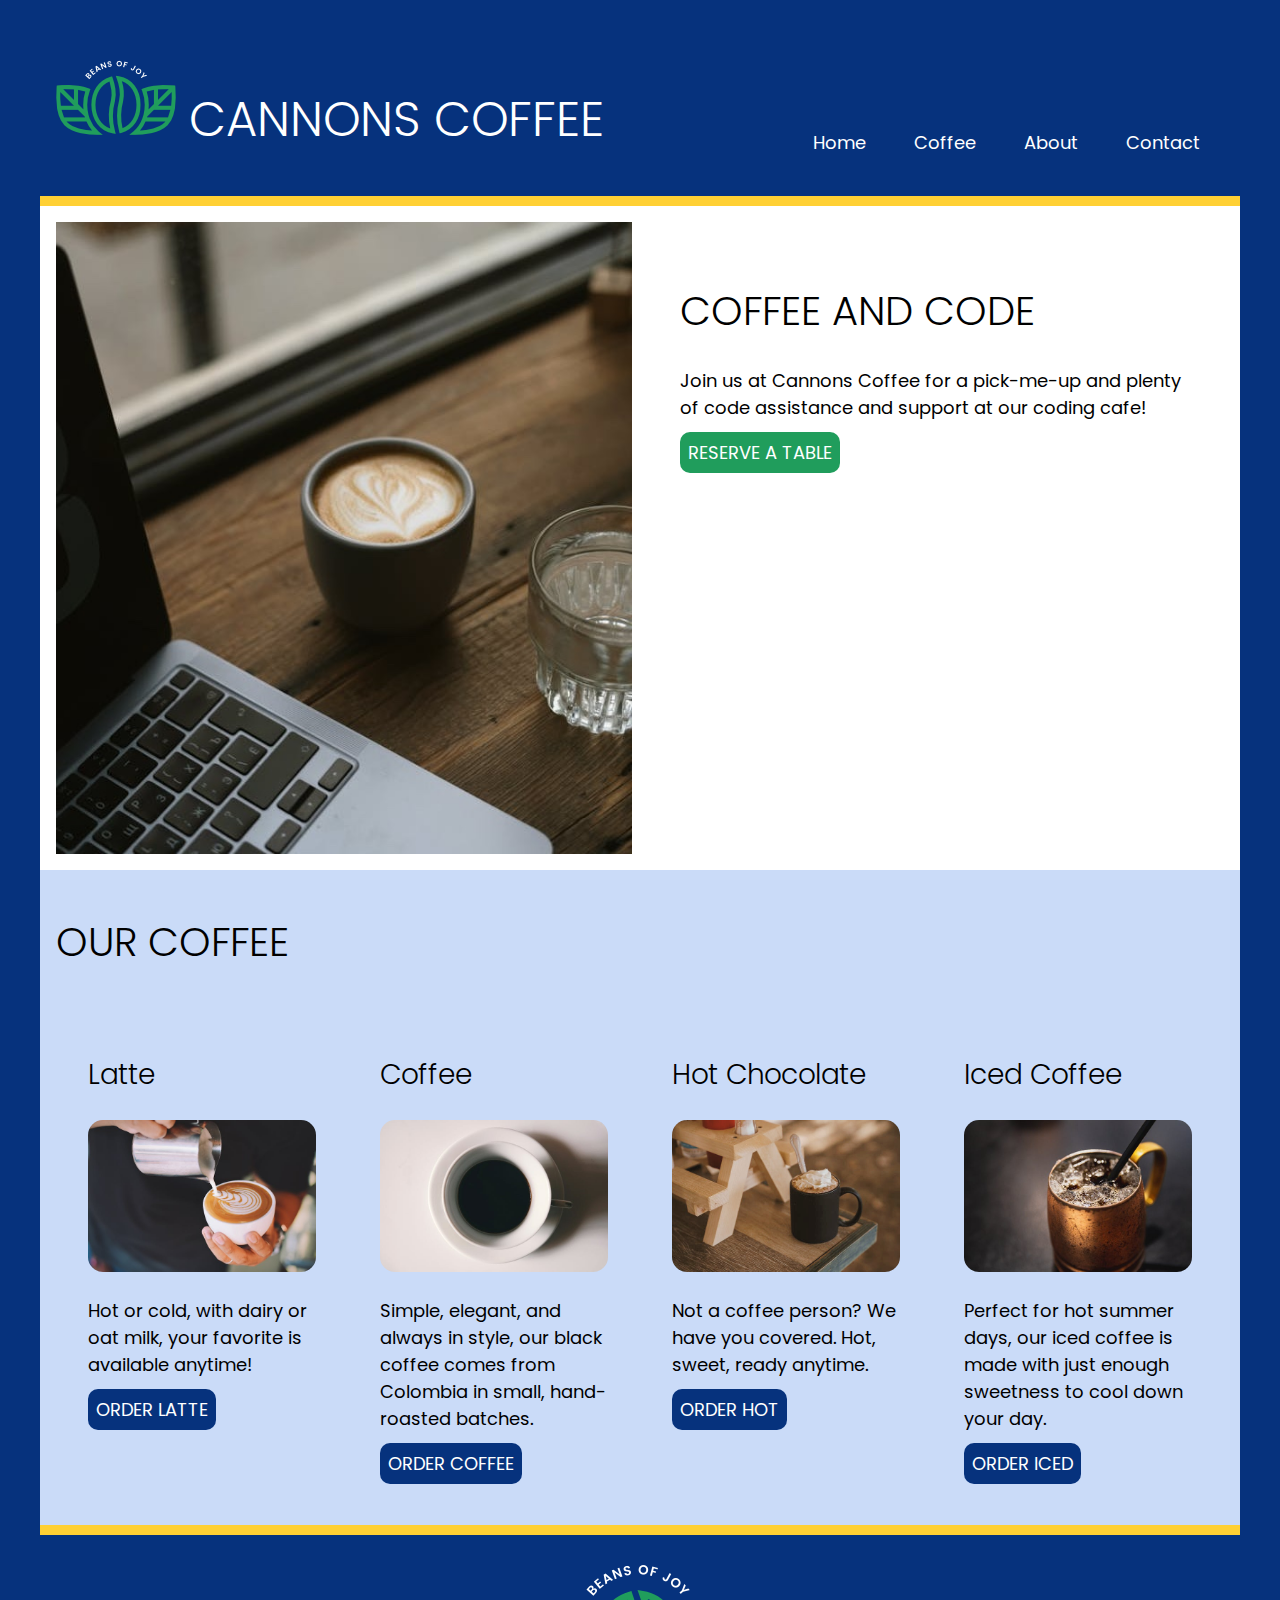
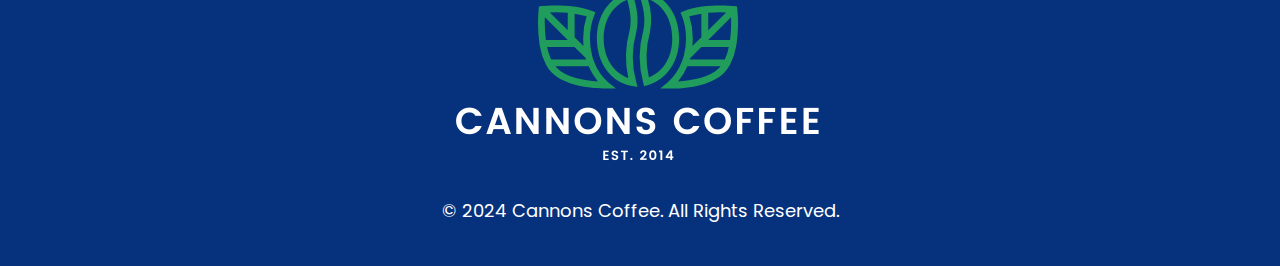
<file: index.html>
<!DOCTYPE html>
<html lang="en">
<head>
    <meta charset="UTF-8">
    <meta name="viewport" content="width=device-width, initial-scale=1.0">
    <title>Cannons Coffee Home Page</title>
    <link rel="stylesheet" href="css/style.css">
</head>
<body>
    <div class="wrapper">
        <header>
            <h1><img src="images/logo-nav.webp" alt="Cannons Coffee Logo, Beans of Joy">
                Cannons Coffee</h1>
        <nav>
            <ul>
                <li><a href="index.html" target="_blank">Home</a></li>
                <li><a href="latte.html" target="_blank">Coffee</a></li>
                <li><a href="https://milkandhoneyhb.square.site/" target="_blank">About</a></li>
                <li><a href="mailto:nicolelinh444@gmail.com">Contact</a></li>
            </ul></nav>
        </header>
       <div class="grid1">
            <img src="images/coffee-computer.jpg" alt="Laptop with a cup of coffee and a glass of water">
<div class="card">
    <h2>Coffee and Code</h2>
    <p>Join us at Cannons Coffee for a pick-me-up and plenty of code assistance and support at our coding cafe!</p>
    <a href="" class="green-button" target="_blank">Reserve A Table</a>
</div>
        </div>
        <div class="cards">
            <h2>Our Coffee</h2>
            <div class="grid2">
            <div class="card">
                <h3>Latte</h3>
                <img src="images/latte.jpg" alt="Latte in a cup">
                <p>Hot or cold, with dairy or oat milk, your favorite is available anytime!</p>
                <a href="latte.html" class="blue-button" target="_blank">Order Latte</a>
            </div>
            <div class="card">
                <h3>Coffee</h3>
                <img src="images/coffee.jpg" alt="Coffee in a cup">
                <p>Simple, elegant, and always in style, our black coffee comes from Colombia in small, hand-roasted batches.</p>
                <a href="coffee.html" class="blue-button" target="_blank">Order Coffee</a>
            </div>
            <div class="card">
                <h3>Hot Chocolate</h3>
                <img src="images/hotchoc.jpg" alt="Hot Chocolate in a cup with whipped cream">
                <p>Not a coffee person? We have you covered. Hot, sweet, ready anytime.</p>
                <a href="hot-chocolate.html" class="blue-button" target="_blank">Order Hot</a>
            </div>
            <div class="card">
                <h3>Iced Coffee</h3>
                <img src="images/iced.jpg" alt="Iced coffee in a mug with a straw ">
                <p>Perfect for hot summer days, our iced coffee is made with just enough sweetness to cool down your day.</p>
                <a href="iced-coffee.html" class="blue-button" target="_blank">Order Iced</a>
            </div></div>
        </div>
    <footer>
        <img src="images/logo-footer.webp" alt="Cannons Coffee, Beans of Joy! Est. 2014">
        <p>&copy; 2024 Cannons Coffee. All Rights Reserved.</p>
    </footer></div></body>
</body>
</html>
</file>
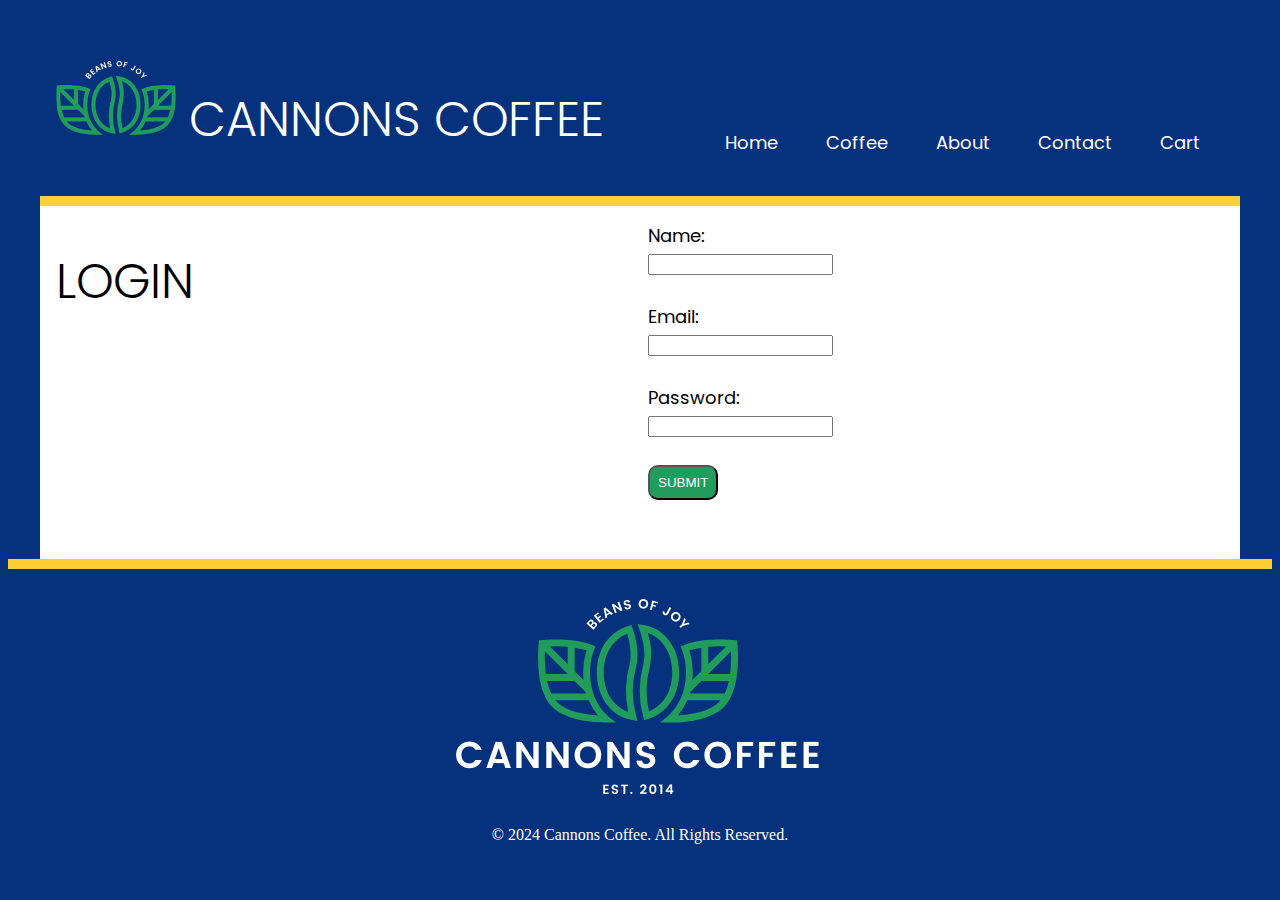
<file: cart.html>
<!DOCTYPE html>
<html lang="en">
<head>
    <meta charset="UTF-8">
    <meta name="viewport" content="width=device-width, initial-scale=1.0">
    <title>Cart</title>
    <link rel="stylesheet" href="css/style.css">
</head>
<body>
    <div class="wrapper">
        <header>
            <h1><img src="images/logo-nav.webp" alt="Cannons Coffee Logo, Beans of Joy">
                Cannons Coffee</h1>
        <nav>
            <ul>
                <li><a href="index.html" target="_blank">Home</a></li>
                <li><a href="latte.html" target="_blank">Coffee</a></li>
                <li><a href="https://milkandhoneyhb.square.site/" target="_blank">About</a></li>
                <li><a href="contact.html">Contact</a></li>
                <li><a href="cart.html">Cart</a></li>
            </ul></nav>
        </header>
        <div class="grid1">
            <h1>Login</h1>
       <form>
         <!-- name -->
         <label for="name">Name:</label><br>
         <input type="text" id="name" name="name" required><br><br>
         <!-- email -->
          <label for="email">Email:</label><br>
          <input type="email" id="email" name="email" required><br><br>
         <!-- password -->
         <label for="pw">Password:</label><br>
         <input type="password" id="pw" name="pw" required><br><br>
          <!-- submit button -->
          <input class="green-button" type="submit" value="Submit"><br><br>
       </form>
       <div class="container"></div>
        </div>
        </div>
        <footer>
            <img src="images/logo-footer.webp" alt="Cannons Coffee, Beans of Joy! Est. 2014">
            <p>&copy; 2024 Cannons Coffee. All Rights Reserved.</p>
            <script src="js/cart.js"></script>
        </footer>
    </div>
</body>
</html>
</file>
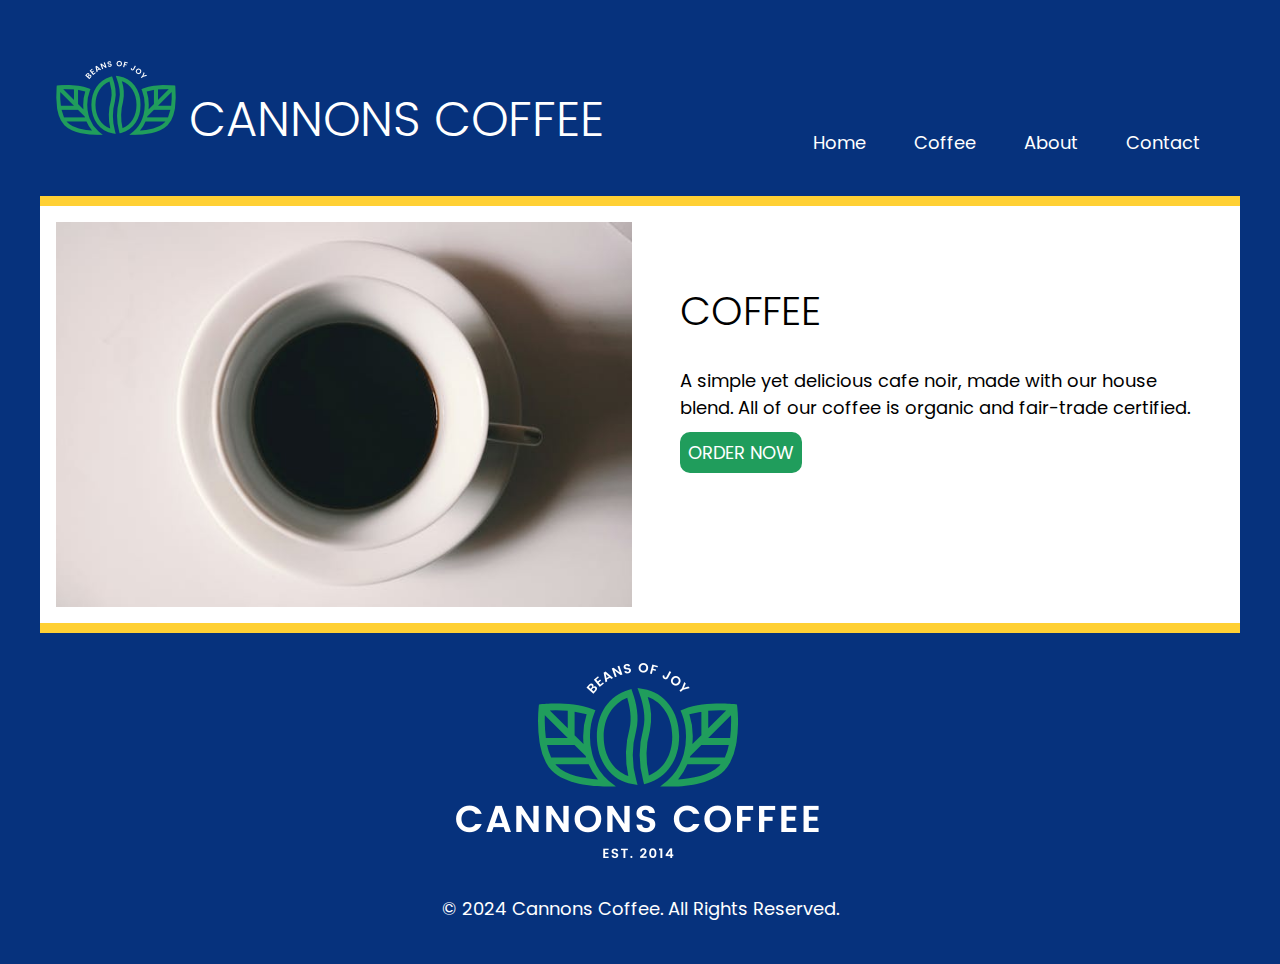
<file: coffee.html>
<!DOCTYPE html>
<html lang="en">
<head>
    <meta charset="UTF-8">
    <meta name="viewport" content="width=device-width, initial-scale=1.0">
    <title>Coffee</title>
    <link rel="stylesheet" href="css/style.css">
</head>
<body>
    <div class="wrapper">
        <header>
            <h1><img src="images/logo-nav.webp" alt="Cannons Coffee Logo, Beans of Joy">
                Cannons Coffee</h1>
        <nav>
            <ul>
                <li><a href="index.html" target="_blank">Home</a></li>
                <li><a href="latte.html" target="_blank">Coffee</a></li>
                <li><a href="https://milkandhoneyhb.square.site/" target="_blank">About</a></li>
                <li><a href="mailto:nicolelinh444@gmail.com">Contact</a></li>
            </ul></nav>
        </header>
        <div class="grid1">
            <img src="images/coffee.jpg" alt="Coffee in a Cup">
            <div class="card"><h2>Coffee</h2>
            <p>A simple yet delicious cafe noir, made with our house blend. All of our coffee is organic and fair-trade certified.</p>
            <a href="" class="green-button" target="_blank">Order Now</a>
        </div>
        </div>
        <footer>
            <img src="images/logo-footer.webp" alt="Cannons Coffee, Beans of Joy! Est. 2014">
            <p>&copy; 2024 Cannons Coffee. All Rights Reserved.</p>
        </footer>
    </div>
</body>
</html>
</file>
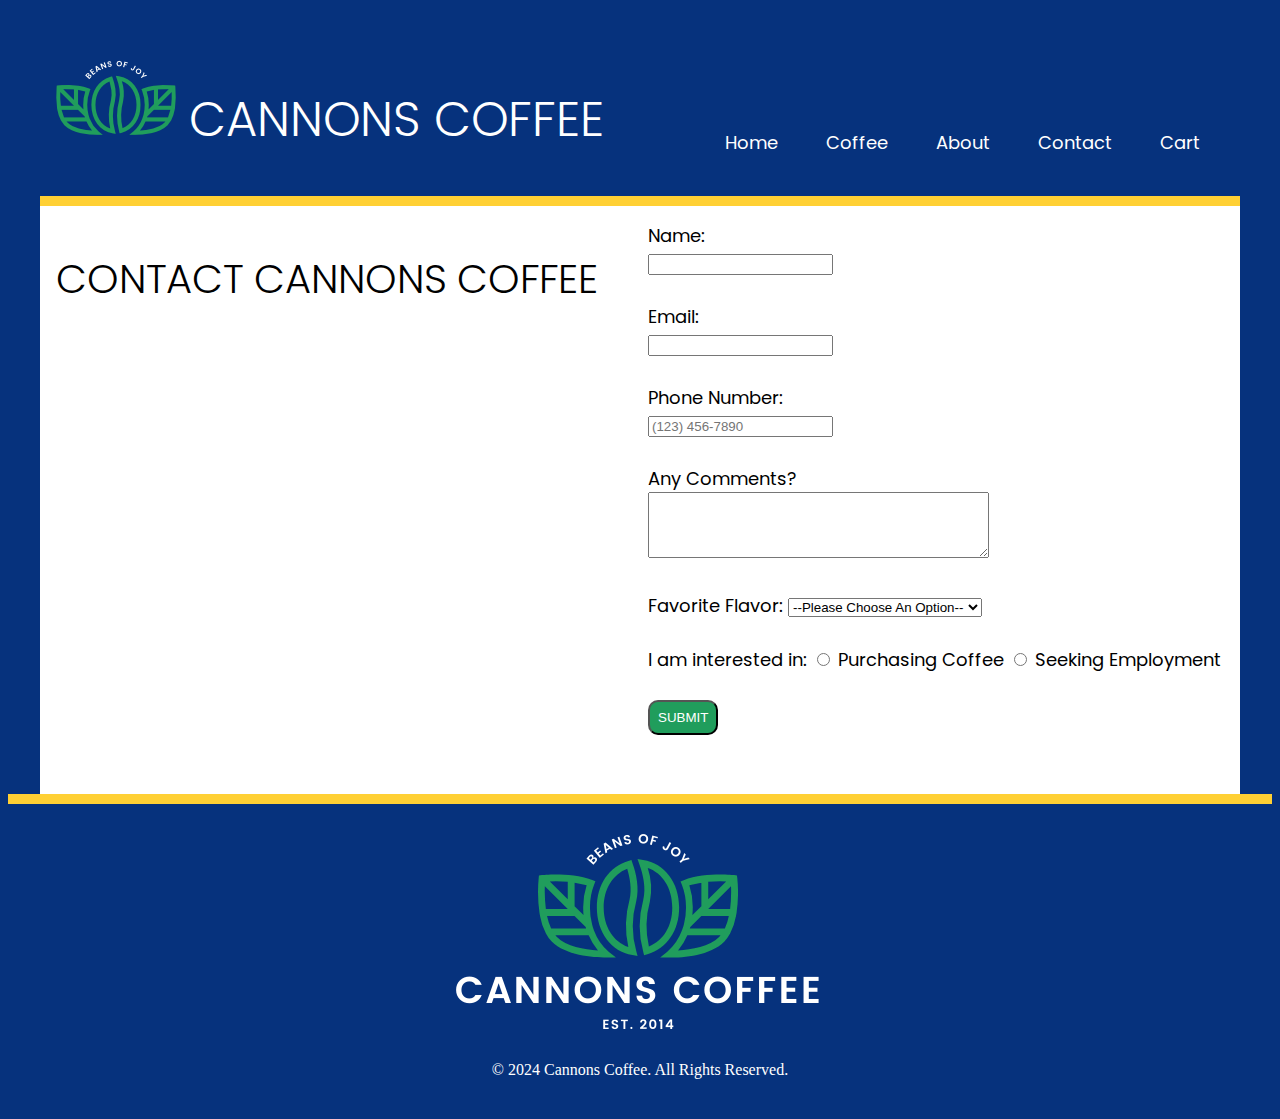
<file: contact.html>
<!DOCTYPE html>
<html lang="en">
<head>
    <meta charset="UTF-8">
    <meta name="viewport" content="width=device-width, initial-scale=1.0">
    <title>Contact</title>
    <link rel="stylesheet" href="css/style.css">
</head>
<body>
    <div class="wrapper">
        <header>
            <h1><img src="images/logo-nav.webp" alt="Cannons Coffee Logo, Beans of Joy">
                Cannons Coffee</h1>
        <nav>
            <ul>
                <li><a href="index.html" target="_blank">Home</a></li>
                <li><a href="latte.html" target="_blank">Coffee</a></li>
                <li><a href="https://milkandhoneyhb.square.site/" target="_blank">About</a></li>
                <li><a href="contact.html">Contact</a></li>
                <li><a href="cart.html">Cart</a></li>
            </ul></nav>
        </header>
        <div class="grid1">
            <h2>Contact Cannons Coffee</h2>
            <form class="contact">
        <!-- name -->
         <label for="name">Name:</label><br>
         <input type="text" id="name" name="name" required><br><br>
         <!-- email -->
          <label for="email">Email:</label><br>
          <input type="email" id="email" name="email" required><br><br>
          <!-- favorite ice cream -->
           <label for="phone">Phone Number:</label><br>
           <input type="tel" id="phone" name="phone" placeholder="(123) 456-7890"><br><br>
           <!-- comments -->
            <label for ="comments">Any Comments?</label><br>
            <textarea id="comments" name="comments" rows="4" cols="40"></textarea><br><br>
            <!-- favorite coffee flavor -->
             <label for="flavor">Favorite Flavor:</label>
             <select id="flavor" name="flavor" required>
                <option value="">--Please Choose An Option--</option>
                <option value="vanilla">Vanilla</option>
                <option value="hazelnut">Hazelnut</option>
                <option value="caramel">Caramel</option>
                <option value="pumpkin-spice">Pumpkin Spice</option>
             </select><br><br>
             <!-- purchase coffee or employment -->
             <label for="interest">I am interested in:</label>
             <input type="radio" id="interest" name="interest" value="coffee">
             <label for="interest">Purchasing Coffee</label>
             <input type="radio" id="interest" name="interest" value="job">
             <label for="interest">Seeking Employment</label><br><br>
             <!-- submit button -->
             <input class="green-button" type="submit" value="Submit"><br><br>
       </form>
       <div class="container"></div>
    </div>
        </div>
        <footer>
            <img src="images/logo-footer.webp" alt="Cannons Coffee, Beans of Joy! Est. 2014">
            <p>&copy; 2024 Cannons Coffee. All Rights Reserved.</p>
            <script src="js/custom.js"></script>
        </footer>
    </div>
</body>
</html>
</file>
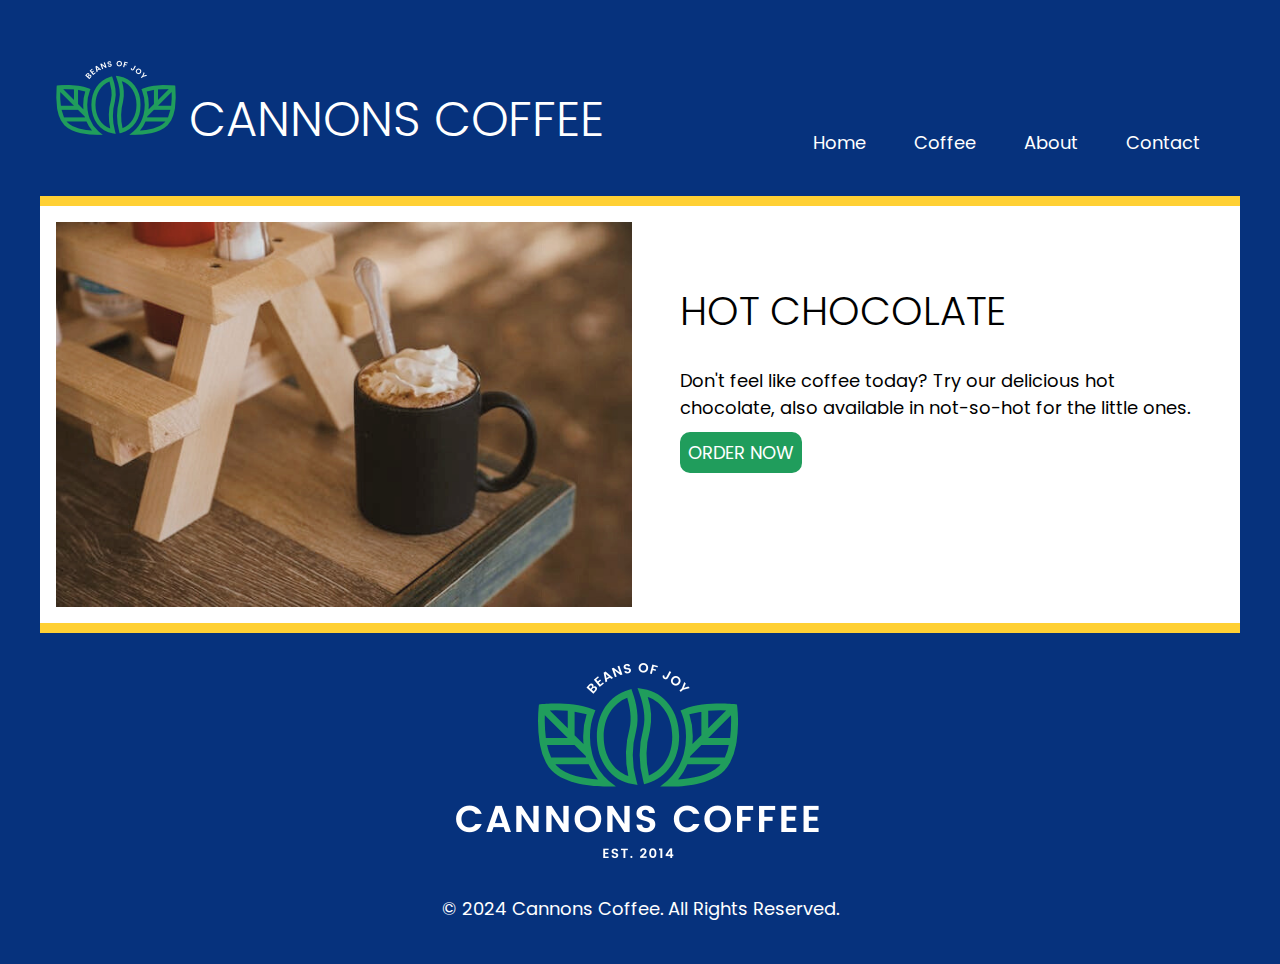
<file: hot-chocolate.html>
<!DOCTYPE html>
<html lang="en">
<head>
    <meta charset="UTF-8">
    <meta name="viewport" content="width=device-width, initial-scale=1.0">
    <title>Hot Chocolate</title>
    <link rel="stylesheet" href="css/style.css">
</head>
<body>
    <div class="wrapper">
        <header>
            <h1><img src="images/logo-nav.webp" alt="Cannons Coffee Logo, Beans of Joy">
                Cannons Coffee</h1>
        <nav>
            <ul>
                <li><a href="index.html" target="_blank">Home</a></li>
                <li><a href="latte.html" target="_blank">Coffee</a></li>
                <li><a href="https://milkandhoneyhb.square.site/" target="_blank">About</a></li>
                <li><a href="mailto:nicolelinh444@gmail.com">Contact</a></li>
            </ul></nav>
        </header>
        <div class="grid1">
            <img src="images/hotchoc.jpg" alt="Hot chocolate in a cup with whipped cream">
            <div class="card"><h2>Hot Chocolate</h2>
            <p>Don't feel like coffee today? Try our delicious hot chocolate, also available in not-so-hot for the little ones.</p>
            <a href="" class="green-button" target="_blank">Order Now</a>
        </div>
        </div>
        <footer>
            <img src="images/logo-footer.webp" alt="Cannons Coffee, Beans of Joy! Est. 2014">
            <p>&copy; 2024 Cannons Coffee. All Rights Reserved.</p>
        </footer>
    </div>
</body>
</html>
</file>
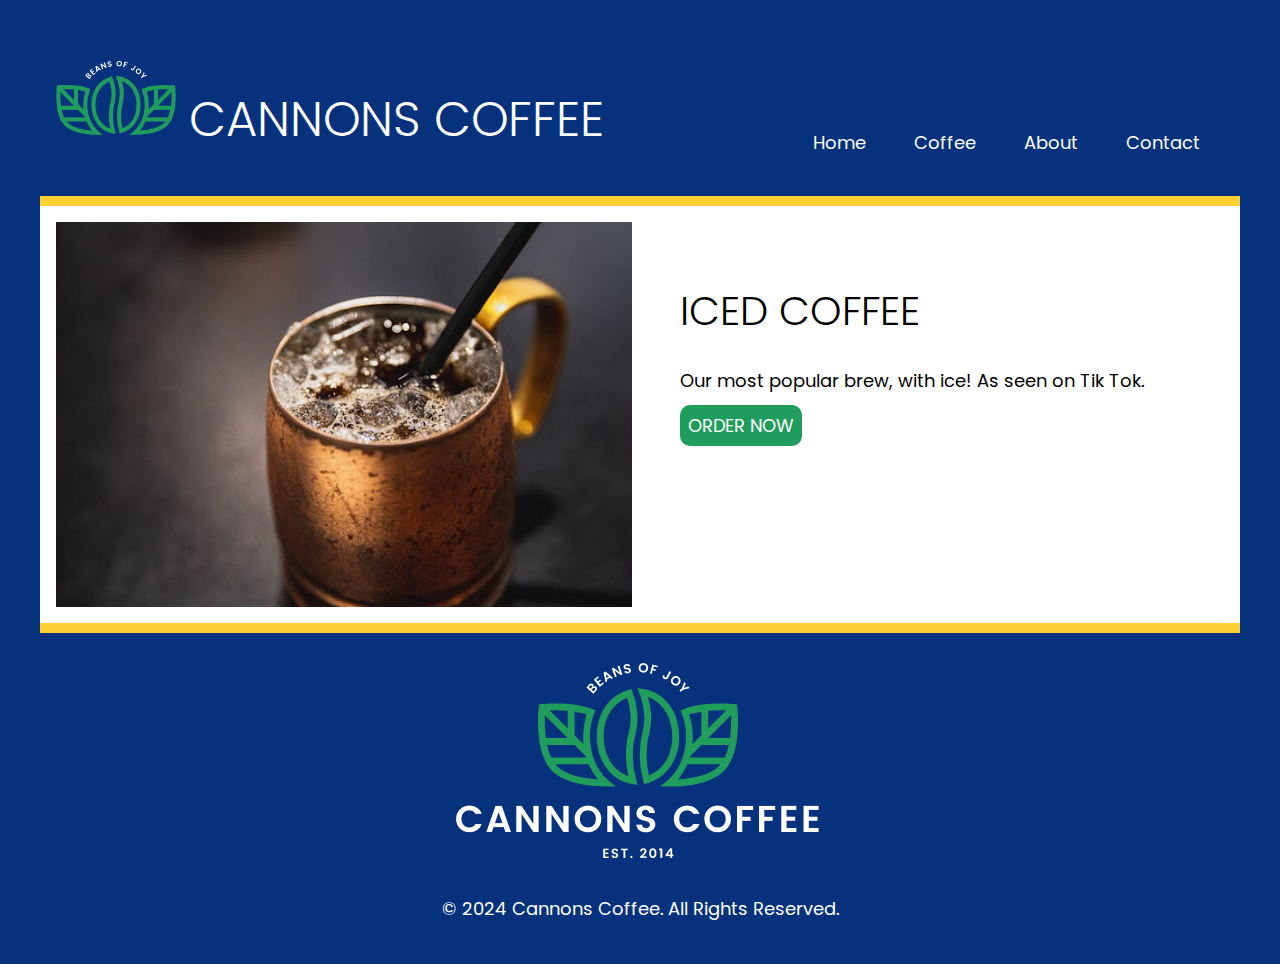
<file: iced-coffee.html>
<!DOCTYPE html>
<html lang="en">
<head>
    <meta charset="UTF-8">
    <meta name="viewport" content="width=device-width, initial-scale=1.0">
    <title>Iced Coffee</title>
    <link rel="stylesheet" href="css/style.css">
</head>
<body>
    <div class="wrapper">
        <header>
            <h1><img src="images/logo-nav.webp" alt="Cannons Coffee Logo, Beans of Joy">
                Cannons Coffee</h1>
        <nav>
            <ul>
                <li><a href="index.html" target="_blank">Home</a></li>
                <li><a href="latte.html" target="_blank">Coffee</a></li>
                <li><a href="https://milkandhoneyhb.square.site/" target="_blank">About</a></li>
                <li><a href="mailto:nicolelinh444@gmail.com">Contact</a></li>
            </ul></nav>
        </header>
        <div class="grid1">
            <img src="images/iced.jpg" alt="Iced coffee in a mug with a straw">
            <!-- Im pretty sure this picture is actually a Moscow Mule -->
            <div class="card"><h2>Iced Coffee</h2>
            <p>Our most popular brew, with ice! As seen on Tik Tok.</p>
            <a href="" class="green-button" target="_blank">Order Now</a>
        </div>
        </div>
        <footer>
            <img src="images/logo-footer.webp" alt="Cannons Coffee, Beans of Joy! Est. 2014">
            <p>&copy; 2024 Cannons Coffee. All Rights Reserved.</p>
        </footer>
    </div>
</body>
</html>
</file>
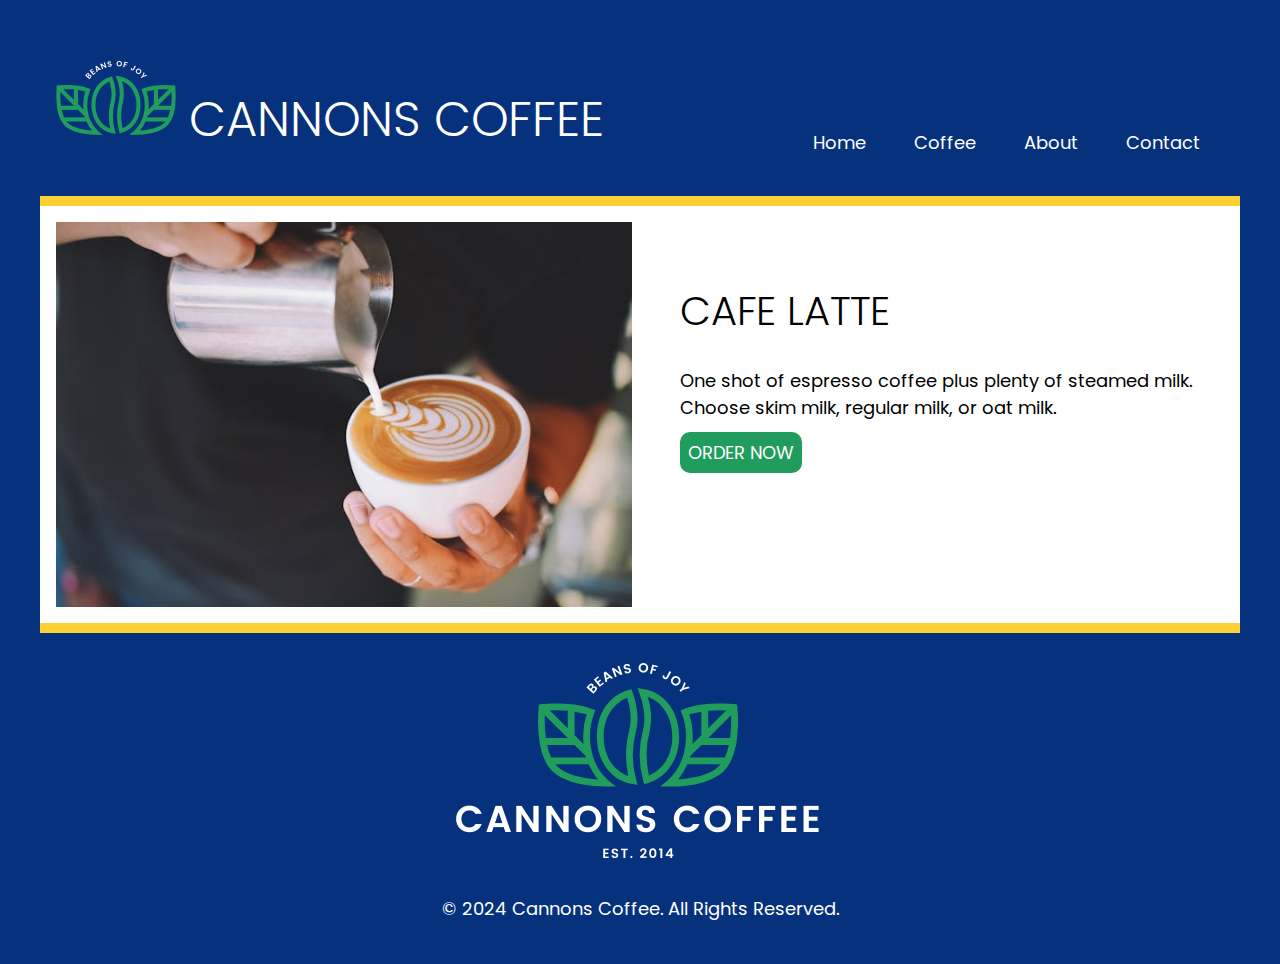
<file: latte.html>
<!DOCTYPE html>
<html lang="en">
<head>
    <meta charset="UTF-8">
    <meta name="viewport" content="width=device-width, initial-scale=1.0">
    <title>Latte</title>
    <link rel="stylesheet" href="css/style.css">
</head>
<body>
    <div class="wrapper">
        <header>
            <h1><img src="images/logo-nav.webp" alt="Cannons Coffee Logo, Beans of Joy">
                Cannons Coffee</h1>
        <nav>
            <ul>
                <li><a href="index.html" target="_blank">Home</a></li>
                <li><a href="latte.html" target="_blank">Coffee</a></li>
                <li><a href="https://milkandhoneyhb.square.site/" target="_blank">About</a></li>
                <li><a href="mailto:nicolelinh444@gmail.com">Contact</a></li>
            </ul></nav>
        </header>
        <div class="grid1">
            <img src="images/latte.jpg" alt="Coffee in a Cup">
            <div class="card"><h2>Cafe Latte</h2>
            <p>One shot of espresso coffee plus plenty of steamed milk. Choose skim milk, regular milk, or oat milk.</p>
            <a href="" class="green-button" target="_blank">Order Now</a>
        </div>
        </div>
        <footer>
            <img src="images/logo-footer.webp" alt="Cannons Coffee, Beans of Joy! Est. 2014">
            <p>&copy; 2024 Cannons Coffee. All Rights Reserved.</p>
        </footer>
    </div>
</body>
</html>
</file>
<file: css/style.css>
@import url('https://fonts.googleapis.com/css2?family=Poppins:ital,wght@0,100;0,200;0,300;0,400;0,500;0,600;0,700;0,800;0,900;1,100;1,200;1,300;1,400;1,500;1,600;1,700;1,800;1,900&display=swap');

:root {
    --black: #000000;
    --catalina: #06327d;
    --bluetiful: #2b70e4;
    --vegan: #209d5c;
    --sunglow: #ffd034;
    --white: #ffffff;
    --blue: #cadbf8;
}
html {
    box-sizing: border-box;
  }
  *,
  *:before,
  *:after {
    box-sizing: inherit;
  }
  .wrapper {
    font-family: Poppins;
    line-height: 1.5;
    font-size: 1.125rem;
    line-height: 1.5;
    max-width: 1200px;
    margin: auto;
  }
body {
    background-color: var(--catalina);
}
h1, h2, h3 {
    font-weight: 300;
    line-height: 1.1667;
}
h1 {
    font-size: 3rem;
    text-transform: uppercase;  
}
h2 {
    font-size: 2.5rem;
    text-transform: uppercase;
}
h3 {
    font-size: 1.75rem;
}
img {
    max-width: 100%;
}
.cards img {
    border-radius: 15px;
}
header {
    color: var(--white); 
    border-bottom: 10px solid var(--sunglow);
    display: flex;
    flex-flow: row wrap;
    justify-content: center;
    padding: 1rem;
}
nav ul {
    display: flex;
    flex-flow: row wrap;
    justify-content: center;
    list-style-type: none;
    margin: 0;
    padding: 0;
}
nav a {
    color: var(--white);
    display: block;
    margin: 1rem;
    padding: 0.5rem;
    text-decoration: none; 
}
.grid1 {
    background-color: var(--white);
    display: grid;
    gap: 1rem;
    grid-template-columns: 1fr 1fr;
    padding: 1rem;
}
.card {
    margin: 1rem;
    padding: 1rem;
}
.green-button {
    background-color: var(--vegan);
    border-radius: 10px;
    color: var(--white);
    padding: 0.5rem 0.5rem;
    margin: 0 auto;
    text-transform: uppercase;
    text-decoration: none;
}
.cards {
    background-color: var(--blue);
    margin: 0; 
    padding: 1rem;
}
/* h1 "Our Coffee" needs to have blue background but not be a grid item */
.grid2 {
    display: grid;
    grid-template-columns: 1fr;
}
.blue-button {
    background-color: var(--catalina);
    border-radius: 10px;
    color: var(--white);
    padding: 0.5rem 0.5rem;
    margin: 0 auto;
    text-transform: uppercase;
    text-decoration: none;
}
footer {
    color: var(--white); 
    border-top: 10px solid var(--sunglow);
    padding: 1rem;
    text-align: center;
}
@media (min-width: 650px) {
    .grid2 {
        grid-template-columns: 1fr 1fr;
    }
}
@media (min-width: 1000px) {

   header {
        align-items: flex-end;
    justify-content: space-between; }

    .grid2 {
        grid-template-columns: repeat(4, 1fr);
    }
}
</file>
